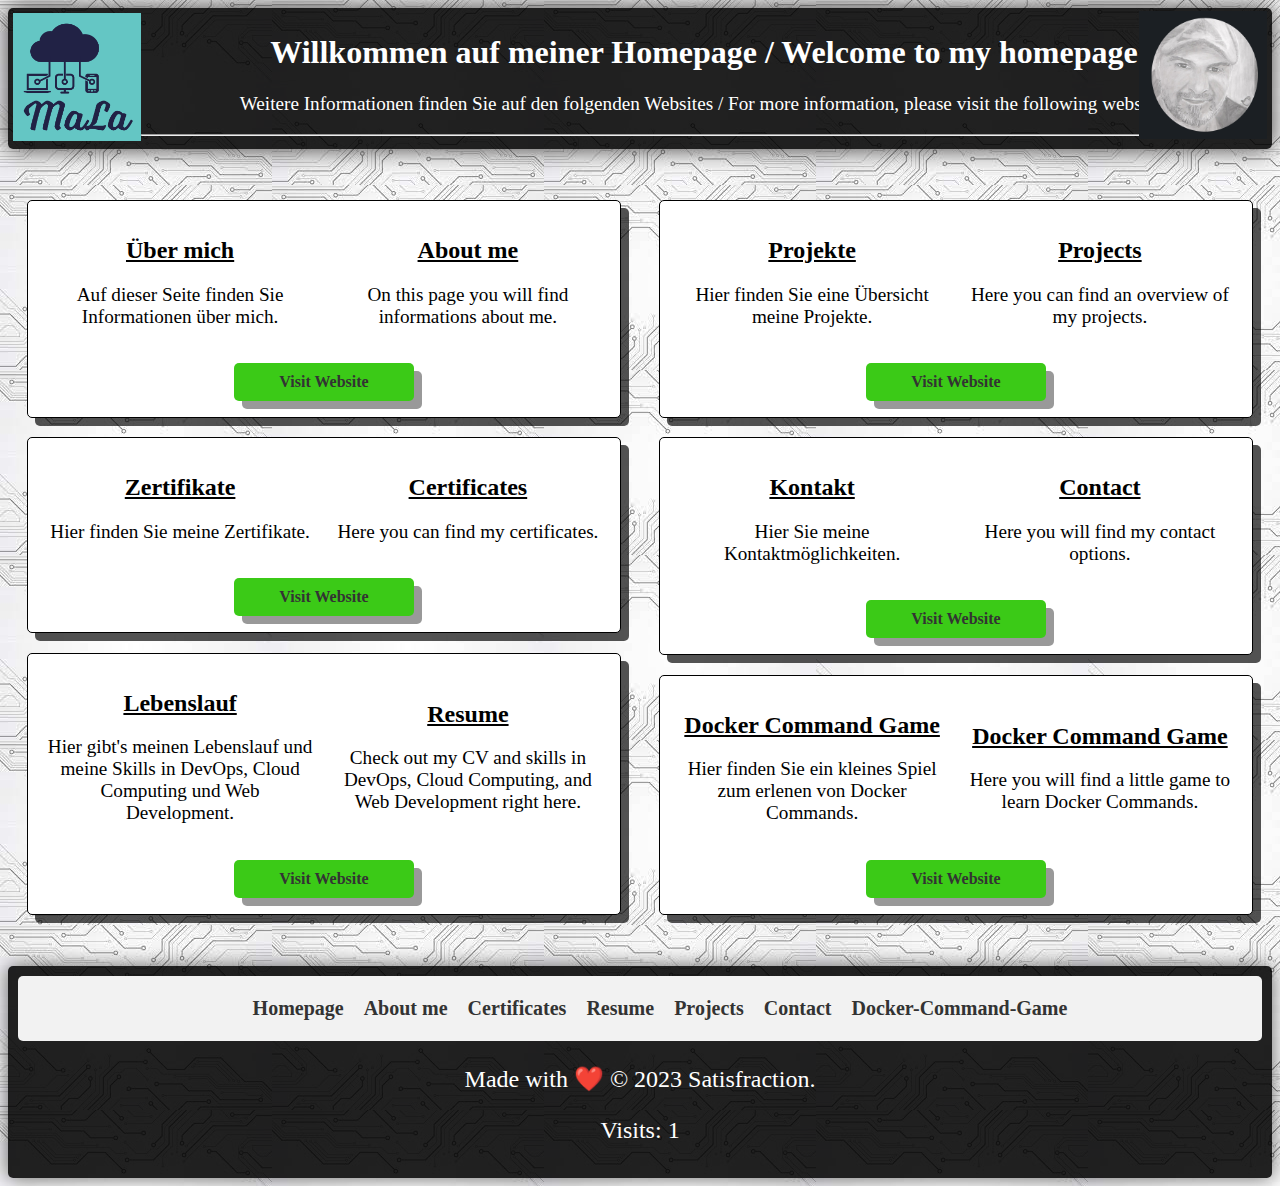
<file: index.html>
<!DOCTYPE html>
<html lang="de">

<head>
    <meta name="viewport" content="width=device-width, initial-scale=1.0">
    <meta charset="utf-8">
    <title>Homepage - Satisfraction - MaLa</title>
    <link rel="stylesheet" href="assets/css/main.css">
    <script src="assets/js/count.js"></script>
    <meta name="description"
        content="Welcome to my homepage. Here you will find more information about me, my certificates, my resume, my projects, and my contact details. You can also play a Docker Command Game to learn Docker commands.">
</head>

<body>

    <section class="title-container">
        <a href="index.html">
            <img src="assets/img/logo.png" alt="" class="logo">
        </a>
        <h1 class="title">Willkommen auf meiner Homepage / Welcome to my homepage</h1>
        <p class="subtitle">Weitere Informationen finden Sie auf den folgenden Websites / For more information, please
            visit the following websites</p>
        <a href="templates/aboutme.html">
            <img src="assets/img/profile.png" alt="profile-pic" class="profile-pic">
        </a>
        <hr>
    </section>

    <div class="flex-container">
        <section class="container1">

            <!-- Website 1 -->
            <div class="website">
                <div class="left">
                    <h2>Über mich</h2>
                    <p lang="de">Auf dieser Seite finden Sie Informationen über mich.</p>
                </div>
                <div class="right">
                    <h2>About me</h2>
                    <p lang="en">On this page you will find informations about me.</p>
                </div>
                <div class="center">
                    <a class="button" href="templates/aboutme.html">Visit Website</a>
                </div>
            </div>

            <!-- Website 2 -->
            <div class="website">
                <div class="left">
                    <h2>Zertifikate</h2>
                    <p lang="de">Hier finden Sie meine Zertifikate.</p>
                </div>
                <div class="right">
                    <h2>Certificates</h2>
                    <p lang="en">Here you can find my certificates.</p>
                </div>
                <div class="center">
                    <a class="button" href="templates/certificates.html">Visit Website</a>
                </div>
            </div>

            <!-- Website 3 -->
            <div class="website">
                <div class="left">
                    <h2>Lebenslauf</h2>
                    <p lang="de">Hier gibt's meinen Lebenslauf und meine Skills in DevOps, Cloud Computing und Web
                        Development.</p>
                </div>
                <div class="right">
                    <h2>Resume</h2>
                    <p lang="en">Check out my CV and skills in DevOps, Cloud Computing, and Web Development right here.
                    </p>
                </div>
                <div class="center">
                    <a class="button" href="templates/cv.html">Visit Website</a>
                </div>
            </div>

        </section>

        <section class="container2">

            <!-- Website 4 -->
            <div class="website">
                <div class="left">
                    <h2>Projekte</h2>
                    <p lang="de">Hier finden Sie eine Übersicht meine Projekte.</p>
                </div>
                <div class="right">
                    <h2>Projects</h2>
                    <p lang="en">Here you can find an overview of my projects.</p>
                </div>
                <div class="center">
                    <a class="button" href="templates/projects.html">Visit Website</a>
                </div>
            </div>


            <!-- Website 5 -->
            <div class="website">
                <div class="left">
                    <h2>Kontakt</h2>
                    <p lang="de">Hier Sie meine Kontaktmöglichkeiten.</p>
                </div>
                <div class="right">
                    <h2>Contact</h2>
                    <p lang="en">Here you will find my contact options.</p>
                </div>
                <div class="center">
                    <a class="button" href="templates/contact.html">Visit Website</a>
                </div>
            </div>

            <!-- Website 6 -->
            <div class="website">
                <div class="left">
                    <h2>Docker Command Game</h2>
                    <p lang="de">Hier finden Sie ein kleines Spiel zum erlenen von Docker Commands.</p>
                </div>
                <div class="right">
                    <h2>Docker Command Game</h2>
                    <p lang="en">Here you will find a little game to learn Docker Commands.</p>
                </div>
                <div class="center">
                    <a class="button" href="templates/dcg.html">Visit Website</a>
                </div>
            </div>

        </section>
    </div>

    <footer>
        <nav>
            <ul>
                <li><a href="#">Homepage</a></li>
                <li><a href="templates/aboutme.html">About me</a></li>
                <li><a href="templates/certificates.html">Certificates</a></li>
                <li><a href="templates/cv.html">Resume</a></li>
                <li><a href="templates/projects.html">Projects</a></li>
                <li><a href="templates/contact.html">Contact</a></li>
                <li><a href="templates/dcg.html">Docker-Command-Game</a></li>
            </ul>
        </nav>

        <div class="container">
            <p class="credits">Made with ❤️ © 2023 Satisfraction.</p>
            <p>Visits: <span id="visitCount">0</span></p>
        </div>
    </footer>

</body>

</html>
</file>
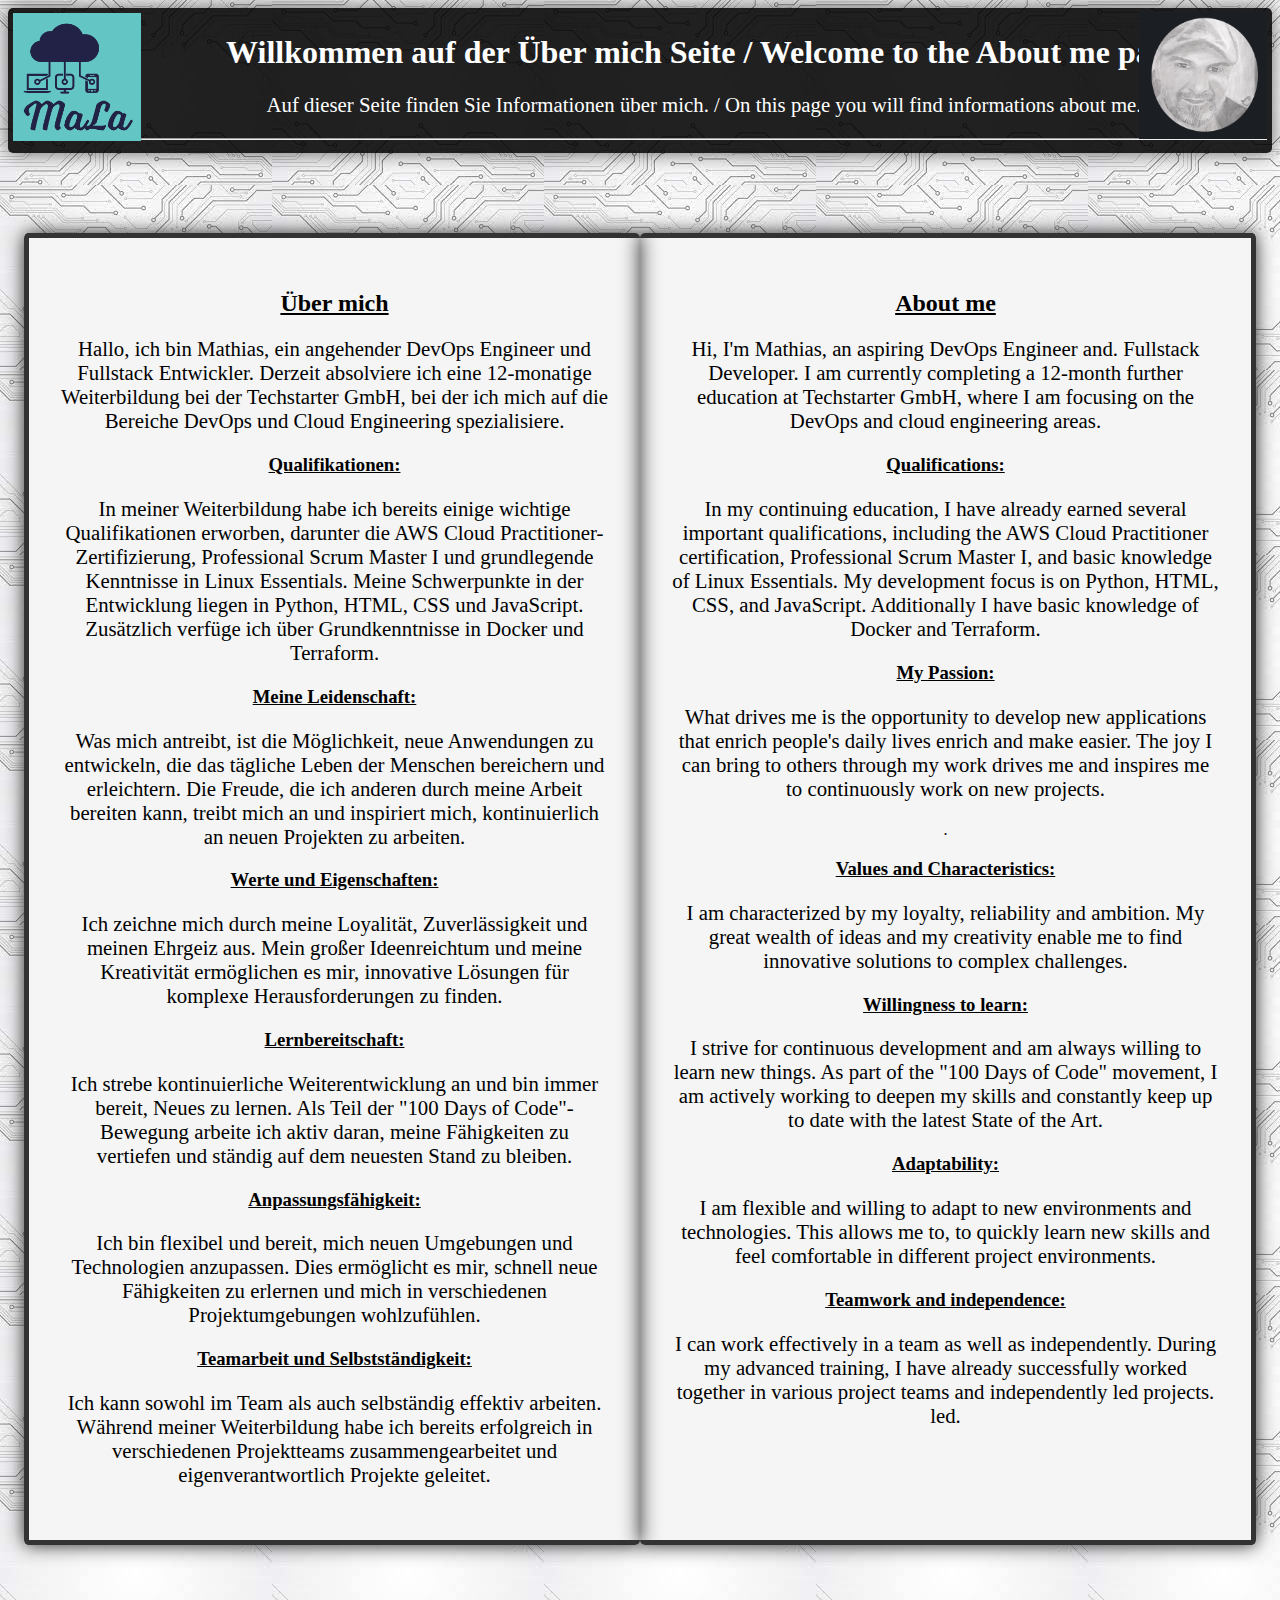
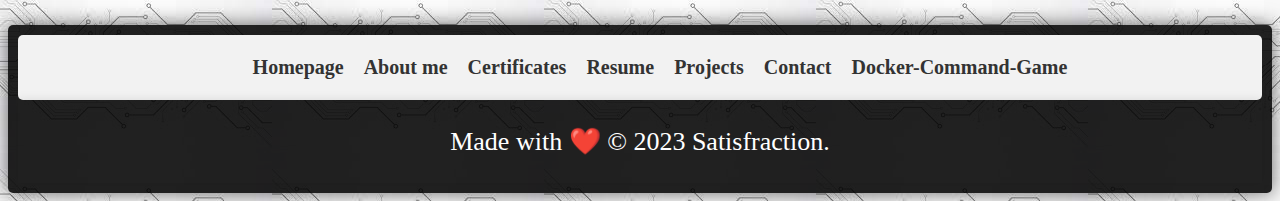
<file: templates/aboutme.html>
<!DOCTYPE html>
<html lang="de">
  <head>
    <meta name="viewport" content="width=device-width, initial-scale=1.0" />
    <meta charset="utf-8" />
    <title>About Me - Satisfraction - MaLa</title>
    <link rel="stylesheet" href="../assets/css/am.css" />
    <meta
      name="description"
      content="Hello, I'm Mathias, an aspiring DevOps Engineer and Fullstack Developer. This page provides information about me, my qualifications, my passion, values, willingness to learn, adaptability, teamwork, and independence."
    />
  </head>

  <body>
    <section class="title-container">
      <a href="../index.html">
        <img src="../assets/img/logo.png" alt="" class="logo" />
      </a>
      <h1 class="title">
        Willkommen auf der Über mich Seite / Welcome to the About me page
      </h1>
      <p class="subtitle">
        Auf dieser Seite finden Sie Informationen über mich. / On this page you
        will find informations about me.
      </p>
      <a href="aboutme.html">
        <img
          src="../assets/img/profile.png"
          alt="profile-pic"
          class="profile-pic"
        />
      </a>
      <hr />
    </section>

    <div class="flex-container">
      <div class="container">
        <div class="container1">
          <h2>Über mich</h2>
          <p>
            Hallo, ich bin Mathias, ein angehender DevOps Engineer und Fullstack
            Entwickler. Derzeit absolviere ich eine 12-monatige Weiterbildung
            bei der Techstarter GmbH, bei der ich mich auf die Bereiche DevOps
            und Cloud Engineering spezialisiere.
          </p>
          <h3>Qualifikationen:</h3>
          <p>
            In meiner Weiterbildung habe ich bereits einige wichtige
            Qualifikationen erworben, darunter die AWS Cloud
            Practitioner-Zertifizierung, Professional Scrum Master I und
            grundlegende Kenntnisse in Linux Essentials. Meine Schwerpunkte in
            der Entwicklung liegen in Python, HTML, CSS und JavaScript.
            Zusätzlich verfüge ich über Grundkenntnisse in Docker und Terraform.
          </p>

          <h3>Meine Leidenschaft:</h3>
          <p>
            Was mich antreibt, ist die Möglichkeit, neue Anwendungen zu
            entwickeln, die das tägliche Leben der Menschen bereichern und
            erleichtern. Die Freude, die ich anderen durch meine Arbeit bereiten
            kann, treibt mich an und inspiriert mich, kontinuierlich an neuen
            Projekten zu arbeiten.
          </p>

          <h3>Werte und Eigenschaften:</h3>
          <p>
            Ich zeichne mich durch meine Loyalität, Zuverlässigkeit und meinen
            Ehrgeiz aus. Mein großer Ideenreichtum und meine Kreativität
            ermöglichen es mir, innovative Lösungen für komplexe
            Herausforderungen zu finden.
          </p>

          <h3>Lernbereitschaft:</h3>
          <p>
            Ich strebe kontinuierliche Weiterentwicklung an und bin immer
            bereit, Neues zu lernen. Als Teil der "100 Days of Code"-Bewegung
            arbeite ich aktiv daran, meine Fähigkeiten zu vertiefen und ständig
            auf dem neuesten Stand zu bleiben.
          </p>

          <h3>Anpassungsfähigkeit:</h3>
          <p>
            Ich bin flexibel und bereit, mich neuen Umgebungen und Technologien
            anzupassen. Dies ermöglicht es mir, schnell neue Fähigkeiten zu
            erlernen und mich in verschiedenen Projektumgebungen wohlzufühlen.
          </p>

          <h3>Teamarbeit und Selbstständigkeit:</h3>
          <p>
            Ich kann sowohl im Team als auch selbständig effektiv arbeiten.
            Während meiner Weiterbildung habe ich bereits erfolgreich in
            verschiedenen Projektteams zusammengearbeitet und
            eigenverantwortlich Projekte geleitet.
          </p>
        </div>

        <div class="container2">
          <div class="website">
            <h2>About me</h2>
            <p>
              Hi, I'm Mathias, an aspiring DevOps Engineer and. Fullstack
              Developer. I am currently completing a 12-month further education
              at Techstarter GmbH, where I am focusing on the DevOps and cloud
              engineering areas.
            </p>
            <h3>Qualifications:</h3>
            <p>
              In my continuing education, I have already earned several
              important qualifications, including the AWS Cloud Practitioner
              certification, Professional Scrum Master I, and basic knowledge of
              Linux Essentials. My development focus is on Python, HTML, CSS,
              and JavaScript. Additionally I have basic knowledge of Docker and
              Terraform.
            </p>

            <h3>My Passion:</h3>
            <p>
              What drives me is the opportunity to develop new applications that
              enrich people's daily lives enrich and make easier. The joy I can
              bring to others through my work drives me and inspires me to
              continuously work on new projects.
            </p>
            .

            <h3>Values and Characteristics:</h3>
            <p>
              I am characterized by my loyalty, reliability and ambition. My
              great wealth of ideas and my creativity enable me to find
              innovative solutions to complex challenges.
            </p>

            <h3>Willingness to learn:</h3>
            <p>
              I strive for continuous development and am always willing to learn
              new things. As part of the "100 Days of Code" movement, I am
              actively working to deepen my skills and constantly keep up to
              date with the latest State of the Art.
            </p>

            <h3>Adaptability:</h3>
            <p>
              I am flexible and willing to adapt to new environments and
              technologies. This allows me to, to quickly learn new skills and
              feel comfortable in different project environments.
            </p>

            <h3>Teamwork and independence:</h3>
            <p>
              I can work effectively in a team as well as independently. During
              my advanced training, I have already successfully worked together
              in various project teams and independently led projects. led.
            </p>
          </div>
        </div>
      </div>
    </div>

    <footer>
      <nav>
        <ul>
          <li><a href="../index.html">Homepage</a></li>
          <li><a href="#">About me</a></li>
          <li><a href="certificates.html">Certificates</a></li>
          <li><a href="cv.html">Resume</a></li>
          <li><a href="projects.html">Projects</a></li>
          <li><a href="contact.html">Contact</a></li>
          <li><a href="dcg.html">Docker-Command-Game</a></li>
        </ul>
      </nav>

      <div class="container">
        <p class="credits">Made with ❤️ © 2023 Satisfraction.</p>
      </div>
    </footer>
  </body>
</html>
</file>
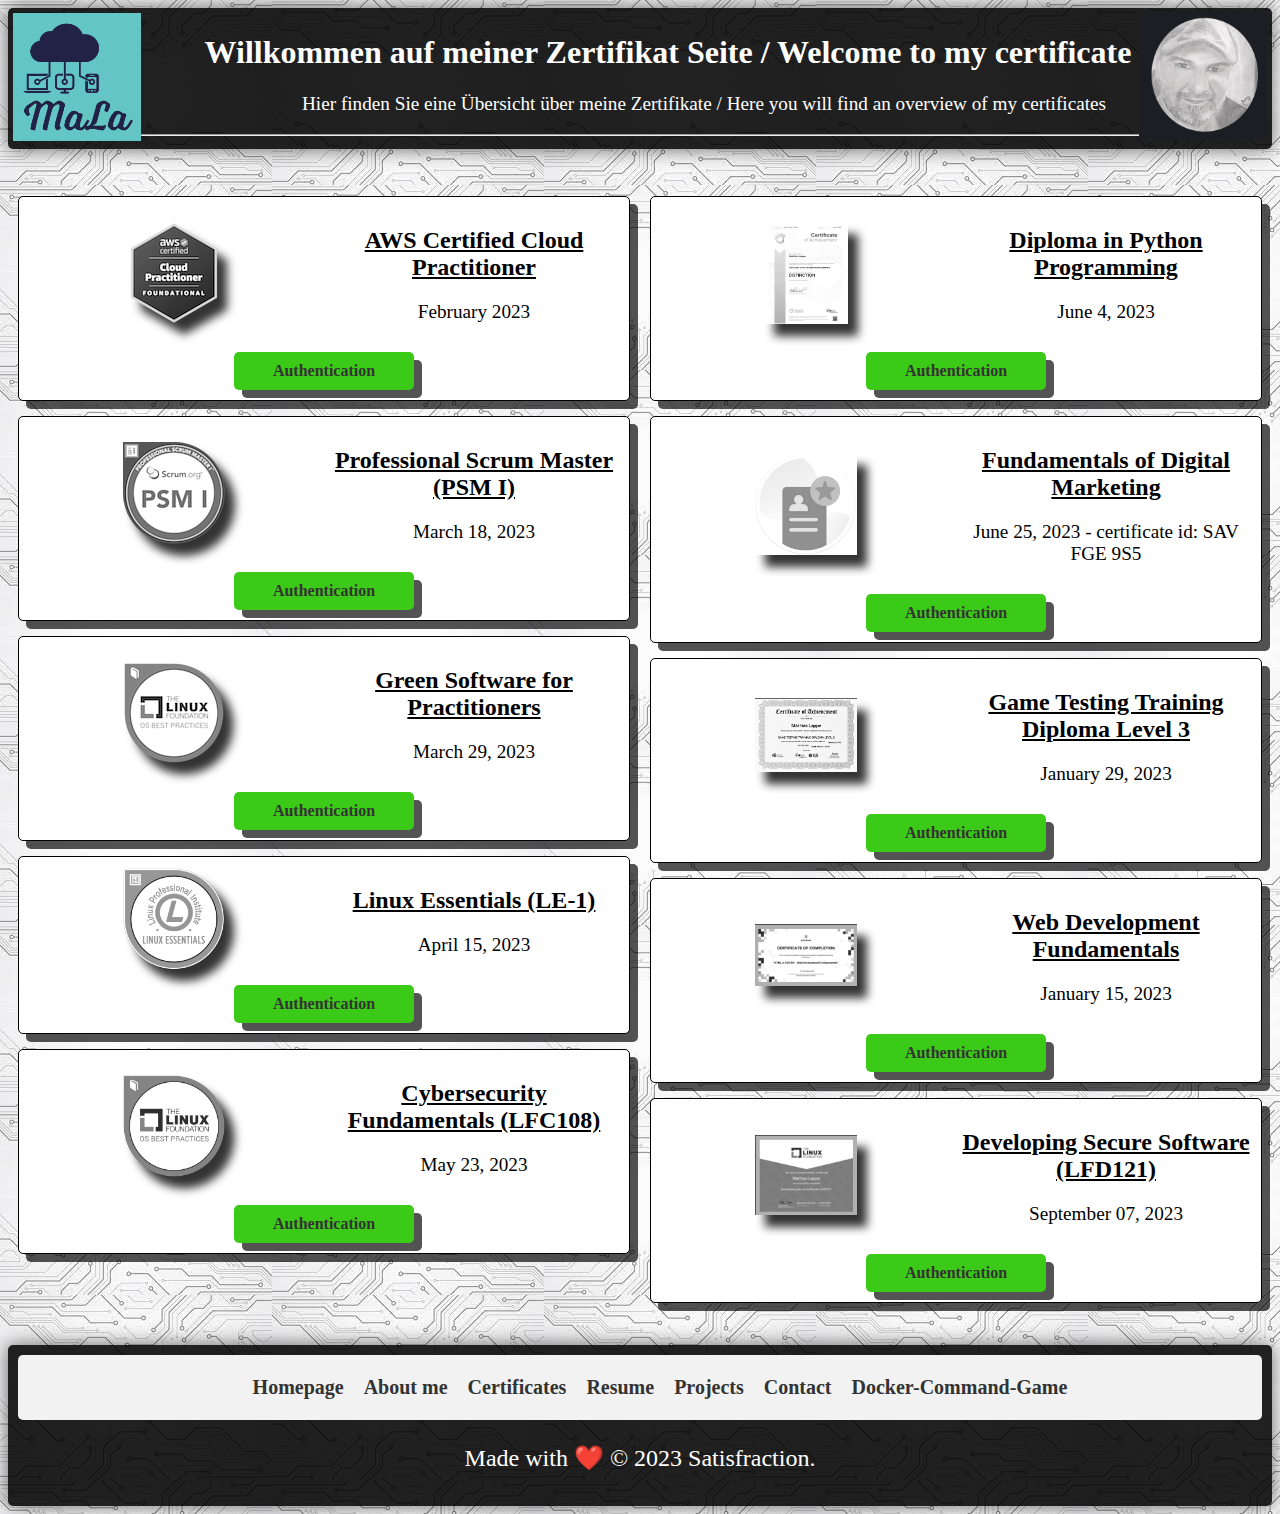
<file: templates/certificates.html>
<!DOCTYPE html>
<html lang="de">

<head>
    <meta name="viewport" content="width=device-width, initial-scale=1.0">
    <meta charset="utf-8">
    <title>Certificates - Satisfraction - MaLa</title>
    <meta name="description" content="Hier finden Sie eine Übersicht über meine Zertifikate / Here you will find an overview of my certificates">
    <link rel="stylesheet" href="../assets/css/certificate.css">
</head>

<body>

    <section class="title-container">
        <a href="../index.html">
            <img src="../assets/img/logo.png" alt="" class="logo">
        </a>
        <h1 class="title">Willkommen auf meiner Zertifikat Seite / Welcome to my certificate page</h1>
        <p class="subtitle">Hier finden Sie eine Übersicht über meine Zertifikate / Here you will find an overview of my certificates</p>
        <a href="aboutme.html">
            <img src="../assets/img/profile.png" alt="profile-pic" class="profile-pic">
        </a>
        <hr>
    </section>

    <div class="flex-container">
        <section class="container1">

            <!-- certificate 1 -->
            <div class="certificate">
                <div class="left">
                    <img class="badge" src="../assets/img/aws-certified-cloud-practitioner.png" alt="aws-cp">
                </div>
                <div class="right">
                    <h2>AWS Certified Cloud Practitioner</h2>
                    <p lang="en">February 2023</p>
                </div>
                <div class="center">
                    <a class="button" href="https://www.credly.com/badges/b06d56b9-15f7-48bb-b3f5-c60889cf3e73/linked_in_profile" target="_blank">Authentication</a>
                </div>
            </div>

            <!-- certificate 2 -->
            <div class="certificate">
                <div class="left">
                    <img class="badge" src="../assets/img/professional-scrum-master-i-psm-i.png" alt="psm-i">
                </div>
                <div class="right">
                    <h2>Professional Scrum Master (PSM I)</h2>
                    <p lang="en">March 18, 2023</p>
                </div>
                <div class="center">
                    <a class="button" href="https://www.credly.com/badges/4ccb1cb9-d013-47aa-acac-c479c9479b22/linked_in_profile" target="_blank">Authentication</a>
                </div>
            </div>

            <!-- certificate 3 -->
            <div class="certificate">
                <div class="left">
                    <img class="badge" src="../assets/img/lfc131-green-software-for-practitioners.png" alt="lfc-131">
                </div>
                <div class="right">
                    <h2>Green Software for Practitioners</h2>
                    <p lang="en">March 29, 2023</p>
                </div>
                <div class="center">
                    <a class="button" href="https://www.credly.com/badges/48cab2b9-6cfd-49e9-8729-5f1af4d99308/linked_in_profile" target="_blank">Authentication</a>
                </div>
            </div>

            <!-- certificate 4 -->
            <div class="certificate">
                <div class="left">
                    <img class="badge" src="../assets/img/LPI_Essentials.png" alt="Linux Essentials">
                </div>
                <div class="right">
                    <h2>Linux Essentials (LE-1)</h2>
                    <p lang="en">April 15, 2023</p>
                </div>
                <div class="center">
                    <a class="button" href="https://cs.lpi.org/caf/Xamman/certification/verify/LPI000564054/2ahlc9mxr6" target="_blank">Authentication</a>
                </div>
            </div>

            <!-- certificate 5 -->
            <div class="certificate">
                <div class="left">
                    <img class="badge" src="../assets/img/lfc108-cybersecurity-fundamentals.png" alt="LFC108">
                </div>
                <div class="right">
                    <h2>Cybersecurity Fundamentals (LFC108)</h2>
                    <p lang="en">May 23, 2023</p>
                </div>
                <div class="center">
                    <a class="button" href="https://www.credly.com/badges/67cb0ae7-9c0f-4117-878a-93a39389c685/public_url" target="_blank">Authentication</a>
                </div>
            </div>

        </section>

        <section class="container2">

            <!-- certificate 6 -->
            <div class="certificate">
                <div class="left">
                    <img class="badge" src="../assets/img/python-diploma.png" alt="">
                </div>
                <div class="right">
                    <h2>Diploma in Python Programming</h2>
                    <p lang="en">June 4, 2023</p>
                </div>
                <div class="center">
                    <a class="button" href="https://www.janets.org.uk/certificates/certificate-2-3/?c=392491&u=153800" target="_blank">Authentication</a>
                </div>
            </div>

            <!-- certificate 7 -->
            <div class="certificate">
                <div class="left">
                    <img class="badge" src="../assets/img/digital marketing.png" alt="google zukunftswerkstatt">
                </div>
                <div class="right">
                    <h2>Fundamentals of Digital Marketing</h2>
                    <p lang="en">June 25, 2023 - certificate id: SAV FGE 9S5</p>
                </div>
                <div class="center">
                    <a class="button" href="https://learndigital.withgoogle.com/zukunftswerkstatt/validate-certificate-code" target="_blank">Authentication</a>
                </div>
            </div>

            <!-- certificate 8 -->
            <div class="certificate">
                <div class="left">
                    <img class="badge" src="../assets/img/Game Testing Training Diploma Level 3.png" alt="game testing diploma">
                </div>
                <div class="right">
                    <h2>Game Testing Training Diploma Level 3</h2>
                    <p lang="en">January 29, 2023 </p>
                </div>
                <div class="center">
                    <a class="button" href="https://www.alphaacademy.org/certificates/certificate-2/?c=108023&u=340586" target="_blank">Authentication</a>
                </div>
            </div>

            <!-- certificate 9 -->
            <div class="certificate">
                <div class="left">
                    <img class="badge" src="../assets/img/web development fundamentals.png" alt="web development fundamentals">
                </div>
                <div class="right">
                    <h2>Web Development Fundamentals</h2>
                    <p lang="en">January 15, 2023</p>
                </div>
                <div class="center">
                    <a class="button" href="https://academy.zenva.com/certificate/cdb316150559" target="_blank">Authentication</a>
                </div>
            </div>

            <!-- certificate 10 -->
            <div class="certificate">
                <div class="left">
                    <img class="badge" src="../assets/img/lfd121-developing-secure-software.png" alt="LFD121">
                </div>
                <div class="right">
                    <h2>Developing Secure Software (LFD121)</h2>
                    <p lang="en">September 07, 2023</p>
                </div>
                <div class="center">
                    <a class="button" href="https://www.credly.com/badges/80749b26-8623-4b27-a1f5-cfc4725b3e81/linked_in_profile" target="_blank">Authentication</a>
                </div>
            </div>

        </section>
    </div>

    <footer>
        <nav>
            <ul>
                <li><a href="../index.html">Homepage</a></li>
                <li><a href="aboutme.html">About me</a></li>
                <li><a href="#">Certificates</a></li>
                <li><a href="cv.html">Resume</a></li>
                <li><a href="projects.html">Projects</a></li>
                <li><a href="contact.html">Contact</a></li>
                <li><a href="dcg.html">Docker-Command-Game</a></li>
            </ul>
        </nav>

        <div class="container">
            <p class="credits"> Made with ❤️ © 2023 Satisfraction.</p>
        </div>
    </footer>

</body>

</html>
</file>
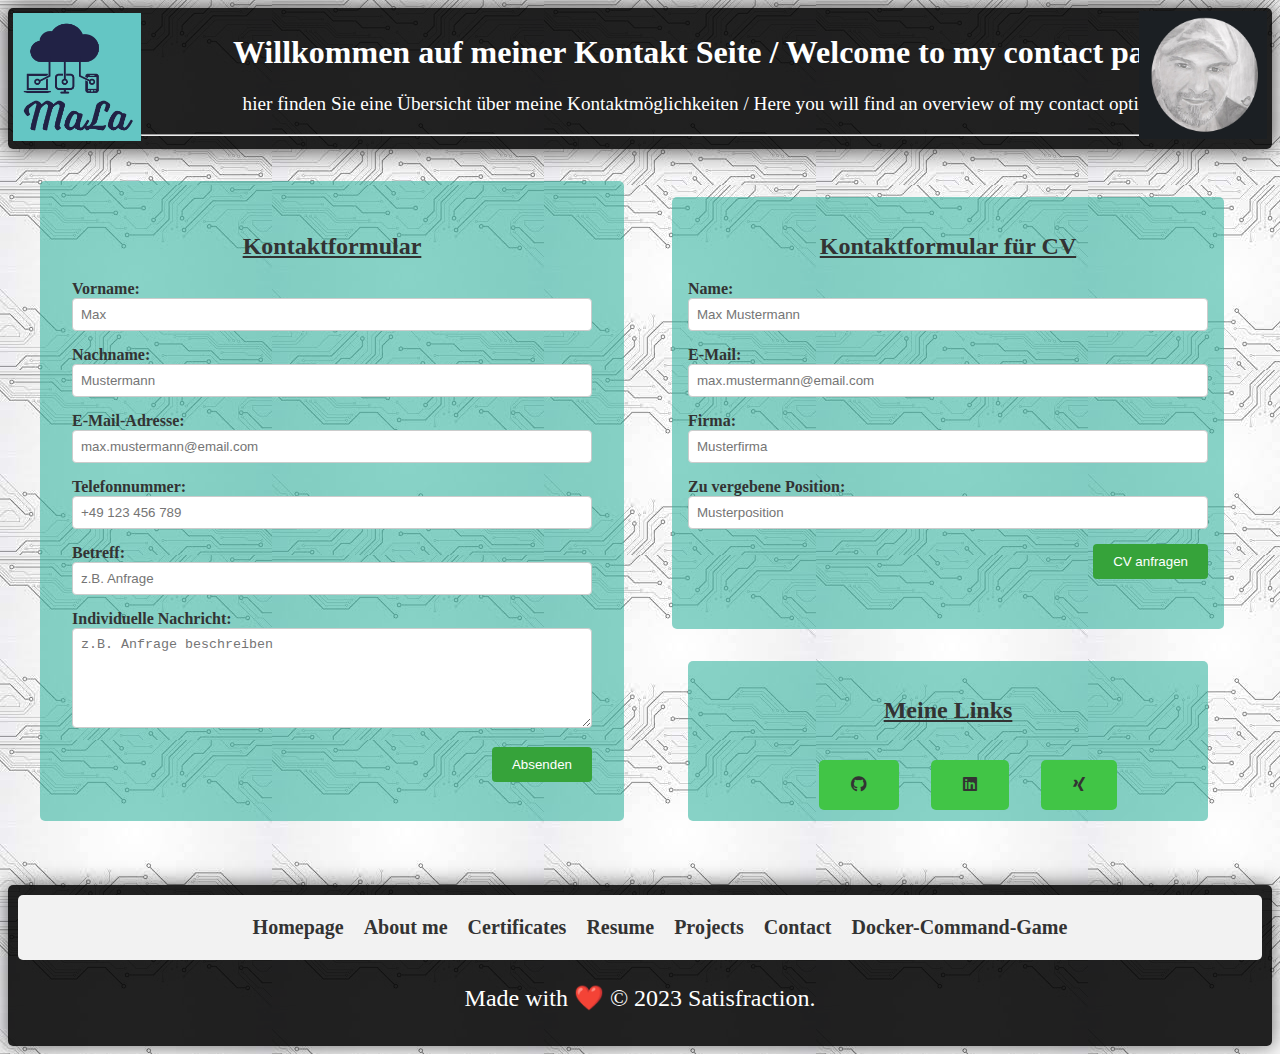
<file: templates/contact.html>
<!DOCTYPE html>
<html lang="de">

<head>
    <meta name="viewport" content="width=device-width, initial-scale=1.0">
    <meta charset="utf-8">
    <title>Contact - Satisfraction - MaLa</title>
    <meta name="description" content="Willkommen auf meiner Kontakt Seite / Welcome to my contact page. Hier finden Sie eine Übersicht über meine Kontaktmöglichkeiten / Here you will find an overview of my contact options.">
    <link rel="stylesheet" href="https://cdnjs.cloudflare.com/ajax/libs/font-awesome/5.15.4/css/all.min.css">
    <link rel="stylesheet" href="../assets/css/contact.css">
</head>

<body>

    <section class="title-container">
        <a href="../index.html">
            <img src="../assets/img/logo.png" alt="" class="logo">
        </a>
        <h1 class="title">Willkommen auf meiner Kontakt Seite / Welcome to my contact page</h1>
        <p class="subtitle">hier finden Sie eine Übersicht über meine Kontaktmöglichkeiten / Here you will find an
            overview of my contact options</p>
            <a href="aboutme.html">
                <img src="../assets/img/profile.png" alt="profile-pic" class="profile-pic">
            </a>
        <hr>
    </section>

    <div class="grid-container">
        <div class="contact-form">
            <h2>Kontaktformular</h2>
            <form id="contactForm1" enctype="multipart/form-data">
                <div class="form-group">
                    <label for="firstName">Vorname:</label>
                    <input type="text" id="firstName" placeholder="Max" required>
                </div>
                <div class="form-group">
                    <label for="lastName">Nachname:</label>
                    <input type="text" id="lastName" placeholder="Mustermann" required>
                </div>
                <div class="form-group">
                    <label for="email">E-Mail-Adresse:</label>
                    <input type="email" id="email" placeholder="max.mustermann@email.com" required>
                </div>
                <div class="form-group">
                    <label for="phone">Telefonnummer:</label>
                    <input type="tel" id="phone" placeholder="+49 123 456 789">
                </div>
                <div class="form-group">
                    <label for="subject">Betreff:</label>
                    <input type="text" id="subject" placeholder="z.B. Anfrage" required>
                </div>
                <div class="form-group">
                    <label for="message">Individuelle Nachricht:</label>
                    <textarea id="message" placeholder="z.B. Anfrage beschreiben" required></textarea>
                </div>
                <div class="form-group">
                    <button type="submit">Absenden</button>
                </div>
            </form>
        </div>

        <div>
            <div class="cv-info">
                <h2>Kontaktformular für CV</h2>
                <form id="contactForm2" enctype="multipart/form-data">
                    <div class="form-group">
                        <label for="name">Name:</label>
                        <input type="text" id="name" placeholder="Max Mustermann" required>
                    </div>
                    <div class="form-group">
                        <label for="email">E-Mail:</label>
                        <input type="email" id="mail" placeholder="max.mustermann@email.com" required>
                    </div>
                    <div class="form-group">
                        <label for="company">Firma:</label>
                        <input type="text" id="company" placeholder="Musterfirma" required>
                    </div>
                    <div class="form-group">
                        <label for="position">Zu vergebene Position:</label>
                        <input type="text" id="position" placeholder="Musterposition" required>
                    </div>
                    <div class="form-group">
                        <button type="submit">CV anfragen</button>
                    </div>
                </form>
            </div>

            <div class="my-sites">
                <h2>Meine Links</h2>
                <ul class="links">
                    <li><a href="https://github.com/Satisfraction" target="_blank"><i class="fab fa-github"></i></a></li>
                    <li><a href="https://www.linkedin.com/in/mathias-lappe/" target="_blank"><i class="fab fa-linkedin"></i></a></li>
                    <li><a href="https://www.xing.com/profile/Mathias_Lappe/cv" target="_blank"><i class="fab fa-xing"></i></a></li>
                </ul>
            </div>
        </div>

    </div>

    <script src="../assets/js/contact.js"></script>

    <footer>
        <nav>
            <ul>
                <li><a class="website" href="../index.html">Homepage</a></li>
                <li><a class="website" href="aboutme.html">About me</a></li>
                <li><a class="website" href="certificates.html">Certificates</a></li>
                <li><a class="website" href="cv.html">Resume</a></li>
                <li><a class="website" href="projects.html">Projects</a></li>
                <li><a class="website" href="#">Contact</a></li>
                <li><a class="website" href="dcg.html">Docker-Command-Game</a></li>
            </ul>
        </nav>

        <div class="container">
            <p> Made with ❤️ © 2023 Satisfraction.</p>
        </div>
    </footer>

</body>

</html>
</file>
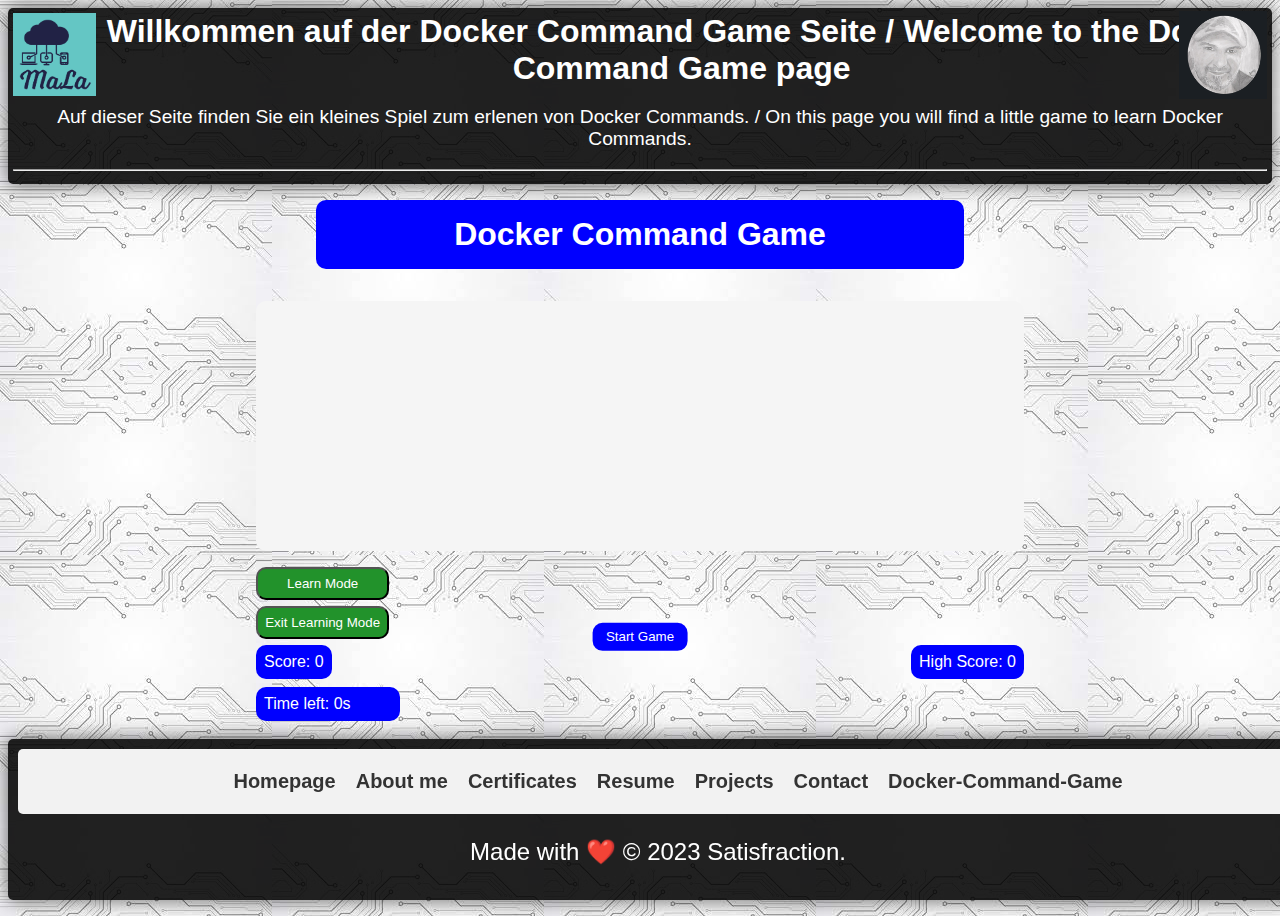
<file: templates/dcg.html>
<!DOCTYPE html>
<html lang="de">

<head>
    <meta name="viewport" content="width=device-width, initial-scale=1.0">
    <meta charset="utf-8" />
    <title>DCG - Satisfraction - MaLa</title>
    <meta name="description" content="Auf dieser Seite finden Sie ein kleines Spiel zum erlenen von Docker Commands. / On this page you will find a little game to learn Docker Commands.">
    <link rel="stylesheet" type="text/css" href="../assets/css/dcg.css" />
    <meta http-equiv="Content-Security-Policy" content="default-src 'self'; script-src 'self'">
</head>

<body>
    <section class="title-container">
        <a href="../index.html">
            <img src="../assets/img/logo.png" alt="" class="logo">
        </a>
        <h1 class="title">
            Willkommen auf der Docker Command Game Seite / Welcome to the Docker Command Game page
        </h1>
        <p class="subtitle">
            Auf dieser Seite finden Sie ein kleines Spiel zum erlenen von Docker Commands. / On this page you will find a little game to learn Docker Commands.
        </p>
        <a href="aboutme.html">
            <img src="../assets/img/profile.png" alt="profile-pic" class="profile-pic">
        </a>
        <hr />
    </section>

    <div class="game">
        <header>
            <h1>Docker Command Game</h1>
        </header>
    
        <main>
            <div id="game-board"></div>
            <button id="start-button" class="button start-button">Start Game</button>
    
            <button id="learn-mode-button" class="lm-button">Learn Mode</button>
            <button id="exit-learn-mode-button" class="elm-button">Exit Learning Mode</button>
    
            <div id="score">Score: 0</div>
            <div id="high-score">High Score: 0</div>
            <div id="timer">Time left: 0s</div>
        </main>
    </div>

    <footer>
        <nav>
            <ul>
                <li><a href="../index.html">Homepage</a></li>
                <li><a href="aboutme.html">About me</a></li>
                <li><a href="certificates.html">Certificates</a></li>
                <li><a href="cv.html">Resume</a></li>
                <li><a href="projects.html">Projects</a></li>
                <li><a href="contact.html">Contact</a></li>
                <li><a href="#">Docker-Command-Game</a></li>
            </ul>
        </nav>

        <div class="container">
            <p> Made with ❤️ © 2023 Satisfraction.</p>
        </div>
    </footer>

    <script src="../assets/js/dcg.js"></script>
    <script src="../assets/js/commandsAndPrompts.js"></script>

</body>

</html>
</file>
<file: assets/css/main.css>
body {
    display: flex;
    flex-direction: column;
    min-height: 100vh;
    background-image: url("../img/background.jpeg");
}

h2 {
    text-decoration: underline;
}

h2:hover {
    text-shadow: 2px 2px 4px rgba(0, 0, 0, 0.5);
}

p {
    font-size: 1.2em;
}

nav {
    background-color: #f2f2f2;
    padding: 1px;
    border-radius: 5px;
}

ul {
    list-style-type: none;
    display: flex;
    justify-content: center;
}

li {
    margin: 0 10px;
}

a {
    text-decoration: none;
    color: #333;
    font-weight: bold;
}

a:hover {
    color: #fff;
    background-color: #666;
    padding: 10px;
    border-radius: 5px;
}


.flex-container {
    display: flex;
    justify-content: space-between;
    flex-grow: 1;
}

.title-container {
    text-align: center;
    padding: 5px;
    box-shadow: 0 0 25px rgba(44, 42, 42, 0.911);
    border-radius: 5px;
    background-color: rgba(0, 0, 0, 0.87);
    color: #fff;
}

.title-container .logo {
    float: left;
    width: 8em;
    height: 8em;

}

.title-container .profile-pic {
    position: absolute;
    top: .7em;
    right: .8em;
    width: 8em;
    height: 8em;
}

.title {
    font-size: 2em;
}

.container1 {
    margin-top: 2em;
    margin-bottom: 2em;
    flex: 1;
}

.container2 {
    margin-top: 2em;
    margin-bottom: 2em;
    flex: 1;
}

.website {
    display: grid;
    grid-template-columns: 1fr 1fr;
    grid-template-rows: auto auto;
    gap: 1em;
    justify-items: center;
    align-items: center;
    border: 1px solid black;
    padding: 1em;
    margin: 1.2em;
    box-shadow: 8px 8px 0 0px rgba(0, 0, 0, 0.673);
    border-radius: 5px;
    text-align: center;
    background-color: rgb(255, 255, 255);
}

.left {
    grid-area: 1 / 1 / 2 / 2;
}

.right {
    grid-area: 1 / 2 / 2 / 3;
}

.center {
    grid-area: 2 / 1 / 3 / 3;
}

.button {
    display: inline-block;
    background: rgb(59, 202, 23);
    padding: 10px;
    border-radius: 5px;
    width: 10em;
    box-shadow: 8px 8px 0 0 rgba(0, 0, 0, 0.4);
    transition: transform 0.3s ease;
}

.button:hover {
    transform: translateY(2px);
    background: rgb(20, 165, 158);
    box-shadow: none;
}

.button:active {
    transform: translateY(5px);
}

footer {
    background-color: rgba(0, 0, 0, 0.87);
    color: #fff;
    padding: 10px;
    text-align: center;
    font-size: 20px;
    border-radius: 5px;
    box-shadow: 0 0 20px rgba(0, 0, 0, 0.6);
}

.credits {
    margin-left: auto;
    margin-right: auto;
    text-align: center;
}
</file>
<file: assets/css/am.css>
body {
    display: flex;
    flex-direction: column;
    min-height: 100vh;
    background-image: url("../img/background.jpeg");
}

h2 {
    text-decoration: underline;
}

h3 {
    text-decoration: underline;
}

p {
    font-size: 1.3em;
}

nav {
    background-color: #f2f2f2;
    padding: 1px;
    border-radius: 5px;
}

ul {
    list-style-type: none;
    display: flex;
    justify-content: center;
}

li {
    margin: 0 10px;
}

a {
    text-decoration: none;
    color: #333;
    font-weight: bold;
}

a:hover {
    color: #fff;
    background-color: #666;
    padding: 5px;
    border-radius: 5px;
}

.title-container {
    text-align: center;
    padding: 5px;
    box-shadow: 0 0 20px rgba(0, 0, 0, 0.6);
    border-radius: 5px;
    background-color: rgba(0, 0, 0, 0.87);
    color: #fff;
}

.title, .subtitle {
    margin-left: auto;
    margin-right: auto;
    text-align: center;
}

.title-container .logo {
    float: left;
    width: 8em;
    height: 8em;

}

.title-container .profile-pic {
    position: absolute;
    top: .7em;
    right: .8em;
    width: 8em;
    height: 8em;
}

.flex-container {
    margin: 5em 1em 5em 1em;
    background-color: #f5f5f5;
}

.title {
    font-size: 2em;
}

.container {
    display: flex;
    box-shadow: 0 0 10px rgba(0, 0, 0, 0.1);
}

.container1 {
    flex: 1;
    border-top: #333 5px solid;
    border-left: #333 5px solid;
    border-bottom: #333 5px solid;
    border-radius: 5px;
    padding: 2em;
    box-shadow: #333 0 0 20px;
    text-align: center;
}

.container2 {
    flex: 1;
    border-top: #333 5px solid;
    border-right: #333 5px solid;
    border-bottom: #333 5px solid;
    border-radius: 5px;
    padding: 2em;
    box-shadow: #333 0 0 20px;
    text-align: center;
}

footer {
    background-color: rgba(0, 0, 0, 0.87);
    color: #fff;
    padding: 10px;
    text-align: center;
    font-size: 20px;
    border-radius: 5px;
    box-shadow: 0 0 20px rgba(0, 0, 0, 0.6);
}

.credits {
    margin-left: auto;
    margin-right: auto;
    text-align: center;
}
</file>
<file: assets/css/certificate.css>
body {
    display: flex;
    flex-direction: column;
    min-height: 100vh;
    background-image: url("../img/background.jpeg");
}

h2 {
    text-decoration: underline;
}

p {
    font-size: 1.2em;
}

nav {
    background-color: #f2f2f2;
    padding: 1px;
    border-radius: 5px;
}

ul {
    list-style-type: none;
    display: flex;
    justify-content: center;
}

li {
    margin: 0 10px;
}

a {
    text-decoration: none;
    color: #333;
    font-weight: bold;
}

a:hover {
    color: #fff;
    background-color: #666;
    padding: 10px;
    border-radius: 5px;
}


.flex-container {
    display: flex;
    justify-content: space-between;
    flex-grow: 1;
}

.title-container {
    text-align: center;
    padding: 5px;
    box-shadow: 0 0 20px rgba(0, 0, 0, 0.6);
    border-radius: 5px;
    background-color: rgba(0, 0, 0, 0.87);
    color: #fff;
}

.title-container .logo {
    float: left;
    width: 8em;
    height: 8em;

}

.title-container .profile-pic {
    position: absolute;
    top: .7em;
    right: .8em;
    width: 8em;
    height: 8em;
}

.title {
    font-size: 2em;
}

.subtitle {
    color: #fff;
    background-size: 0% 200%;
}

.container1 {
    margin-top: 2em;
    margin-bottom: 2em;
    flex: 1;
}

.container2 {
    margin-top: 2em;
    margin-bottom: 2em;
    flex: 1;
}

.certificate {
    display: grid;
    grid-template-columns: 1fr 1fr;
    grid-template-rows: auto auto;
    gap: 10px;
    justify-items: center;
    align-items: center;
    border: 1px solid black;
    padding: 10px;
    margin: 15px 10px 10px 10px;
    box-shadow: 8px 8px 0 0px rgba(0, 0, 0, 0.673);
    border-radius: 5px;
    text-align: center;
    background-color: rgb(255, 255, 255);
}

.left {
    grid-area: 1 / 1 / 2 / 2;
}

.right {
    grid-area: 1 / 2 / 2 / 3;
}

.center {
    grid-area: 2 / 1 / 3 / 3;
}

.badge {
    max-width: 102px;
    max-height: 102px;
    filter:grayscale(100%) drop-shadow(10px 12px 5px rgba(0, 0, 0, 0.8));
    transition: 0.3s ease;
}

.badge:hover {
    transform: translateX(-3px) scale(1.2);
    filter: grayscale(0%);
}

.button {
    display: inline-block;
    background: rgb(59, 202, 23);
    padding: 10px;
    border-radius: 5px;
    width: 10em;
    box-shadow: 8px 8px 0 0 rgba(0, 0, 0, 0.673);
    transition: transform 0.3s ease;
}

.button:hover {
    transform: translateY(2px);
    background: rgb(20, 165, 158);
    box-shadow: none;
}

.button:active {
    transform: translateY(5px);
}

footer {
    background-color: rgba(0, 0, 0, 0.87);
    color: #fff;
    padding: 10px;
    text-align: center;
    font-size: 20px;
    border-radius: 5px;
    box-shadow: 0 0 20px rgba(0, 0, 0, 0.6);
}

.credits {
    color: #fff;
    background-size: 0% 200%;
}
</file>
<file: assets/css/contact.css>
body {
    display: flex;
    flex-direction: column;
    min-height: 100vh;
    background-image: url("../img/background.jpeg");
}

p {
    font-size: 1.2em;
}

nav {
    background-color: #f2f2f2;
    padding: 1px;
    border-radius: 5px;
}

ul {
    list-style-type: none;
    display: flex;
    justify-content: center;
}

li {
    margin: 0 10px;
}

.website {
    text-decoration: none;
    color: #333;
    font-weight: bold;
    max-width: 15em;
}

.website:hover {
    color: #fff;
    background-color: #666;
    padding: 10px;
    border-radius: 5px;
}

.title-container {
    text-align: center;
    padding: 5px;
    box-shadow: 0 0 25px rgba(44, 42, 42, 0.911);
    border-radius: 5px;
    background-color: rgba(0, 0, 0, 0.87);
    color: #fff;
}

.title-container .logo {
    float: left;
    width: 8em;
    height: 8em;

}

.title-container .profile-pic {
    position: absolute;
    top: .7em;
    right: .8em;
    width: 8em;
    height: 8em;
}

.title {
    font-size: 2em;
}

.grid-container {
    display: grid;
    grid-template-columns: 1fr 1fr;
    grid-gap: 2em;
    margin: 2em;
}

/* Style for the contact form container */
.contact-form {
    grid-column: 1;
    background-color: rgba(50, 179, 159, 0.581);
    border-radius: 5px;
    padding: 2em;
    height: 36em;
}

/* Style for the cv-info container */
.cv-info {
    grid-column: 2;
    height: 25em;
    background-color: rgba(50, 179, 159, 0.581);
    border-radius: 5px;
    padding: 1em;
    margin: 1em;
}

/* Style for the my-sites container */
.my-sites {
    grid-column: 2;
    background-color: rgba(50, 179, 159, 0.581);
    border-radius: 5px;
    padding: 1em;
    margin: 2em;
    height: 8em;
}

.my-sites a {
    color: #333;
    margin: 1em;
}

.links {
    list-style-position: inside;
    list-style-type: none;
    text-align: center;
}

.links li {
    margin: 1em;
    background-color: #41c546;
    padding: 1em;
    border-radius: 5px;
}

.links li:hover {
    background-color: #45a049;
    padding: 1em;
}


/* Style for the form heading */
h2 {
    text-align: center;
    color: #333;
    text-decoration: underline;
}

/* Style for the form fields */
.form-group {
    margin-bottom: 15px;
}

label {
    display: block;
    font-weight: bold;
    color: #333;
}

input[type="text"],
input[type="email"],
input[type="tel"],
textarea {
    width: 100%;
    padding: 8px;
    border: 1px solid #ccc;
    border-radius: 4px;
    box-sizing: border-box;
}

textarea {
    height: 100px;
}


button[type="submit"] {
    background-color: #36a33a;
    color: #fff;
    padding: 10px 20px;
    border: none;
    border-radius: 4px;
    cursor: pointer;
    float: right;
}

button[type="submit"]:hover {
    background-color: #2c642f;
}

/* Style for error messages */
.error-message {
    color: red;
    font-size: 12px;
    margin-top: 5px;
}

footer {
    background-color: rgba(0, 0, 0, 0.87);
    color: #fff;
    padding: 10px;
    text-align: center;
    font-size: 20px;
    border-radius: 5px;
    box-shadow: 0 0 20px rgba(0, 0, 0, 0.6);
}
</file>
<file: assets/css/dcg.css>
body {
    font-family: Arial, sans-serif;
    display: flex;
    flex-direction: column;
    min-height: 100vh;
    background-image: url("../img/background.jpeg");
}

h1 {
    margin: 0;
}

h2 {
    text-decoration: underline;
}

p {
    font-size: 1.2em;
}

nav {
    background-color: #f2f2f2;
    padding: 1px;
    border-radius: 5px;
}

ul {
    list-style-type: none;
    display: flex;
    justify-content: center;
}

li {
    margin: 0 10px;
}

a {
    text-decoration: none;
    color: #333;
    font-weight: bold;
}

a:hover {
    color: #fff;
    background-color: #666;
    padding: 5px;
    border-radius: 5px;
}

.title-container {
    text-align: center;
    padding: 5px;
    box-shadow: 0 0 20px rgba(0, 0, 0, 0.6);
    border-radius: 5px;
    background-color: rgba(0, 0, 0, 0.87);
    color: #fff;
}

.title,
.subtitle {
    margin-left: auto;
    margin-right: auto;
    text-align: center;
}

.title-container .logo {
    float: left;
    width: 5.2em;
    height: 5.2em;

}

.title-container .profile-pic {
    position: absolute;
    top: .7em;
    right: .8em;
    width: 5.5em;
    height: 5.5em;
}

.game {
    display: flex;
    flex-direction: column;
    align-items: center;
    color: #333;
    margin: 1em;
    font-family: Arial, sans-serif;
}

header {
    background-color: #0000ff;
    color: #fff;
    padding: 1em;
    border-radius: 10px;
    margin-bottom: 1em;
    width: 50%;
    text-align: center;
}

main {
    width: 100%;
    max-width: 800px;
    padding: 1em;
    box-sizing: border-box;
    margin-bottom: 2em;
}

#game-board {
    display: grid;
    justify-content: center;
    align-items: center;
    width: 100%;
    height: 250px;
    background-color: #f5f5f5;
    border-radius: 10px;
    padding: 2em;
    margin-bottom: 1em;
    box-sizing: border-box;
}

.button {
    padding: 0.5em 1em;
    background-color: #0000ff;
    color: #fff;
    border: none;
    border-radius: 10px;
    cursor: pointer;
    margin-top: 0.5em;
}

.button:hover {
    background-color: #666;
}

.start-button {
    position: absolute;
    top: 70%;
    left: 50%;
    transform: translate(-50%, -50%);
}

.apply-settings-button,
.lm-button,
.elm-button {
    margin-top: 0.5em;
    margin-bottom: 0.5em;
    display: block;
    width: 100%;
}

.lm-button,
.elm-button {
    background-color: #22922b;
    color: #fff;
    border-radius: 10px;
    padding: 0.5em;
    max-width: 10em;
}

#score,
#high-score,
#timer {
    max-width: 8em;
    padding: 0.5em;
    background-color: #0000ff;
    color: #fff;
    border-radius: 10px;
    margin: 0;
    margin-bottom: 0.5em;
}

#score {
    float: left;
    clear: left;
}

#high-score {
    float: right;
    clear: right;
}

#timer {
    clear: both;
}

input[type="number"] {
    padding: 0.5em;
    border-radius: 5px;
    border: 1px solid #ccc;
    margin-right: 0.5em;
}


footer {
    position: fixed;
    left: 1;
    bottom: 0;
    width: 100%;
    background-color: rgba(0, 0, 0, 0.87);
    color: #fff;
    padding: 10px;
    text-align: center;
    font-size: 20px;
    border-radius: 5px;
    box-shadow: 0 0 20px rgba(0, 0, 0, 0.6);
}

.credits {
    margin-left: auto;
    margin-right: auto;
    text-align: center;
}
</file>
